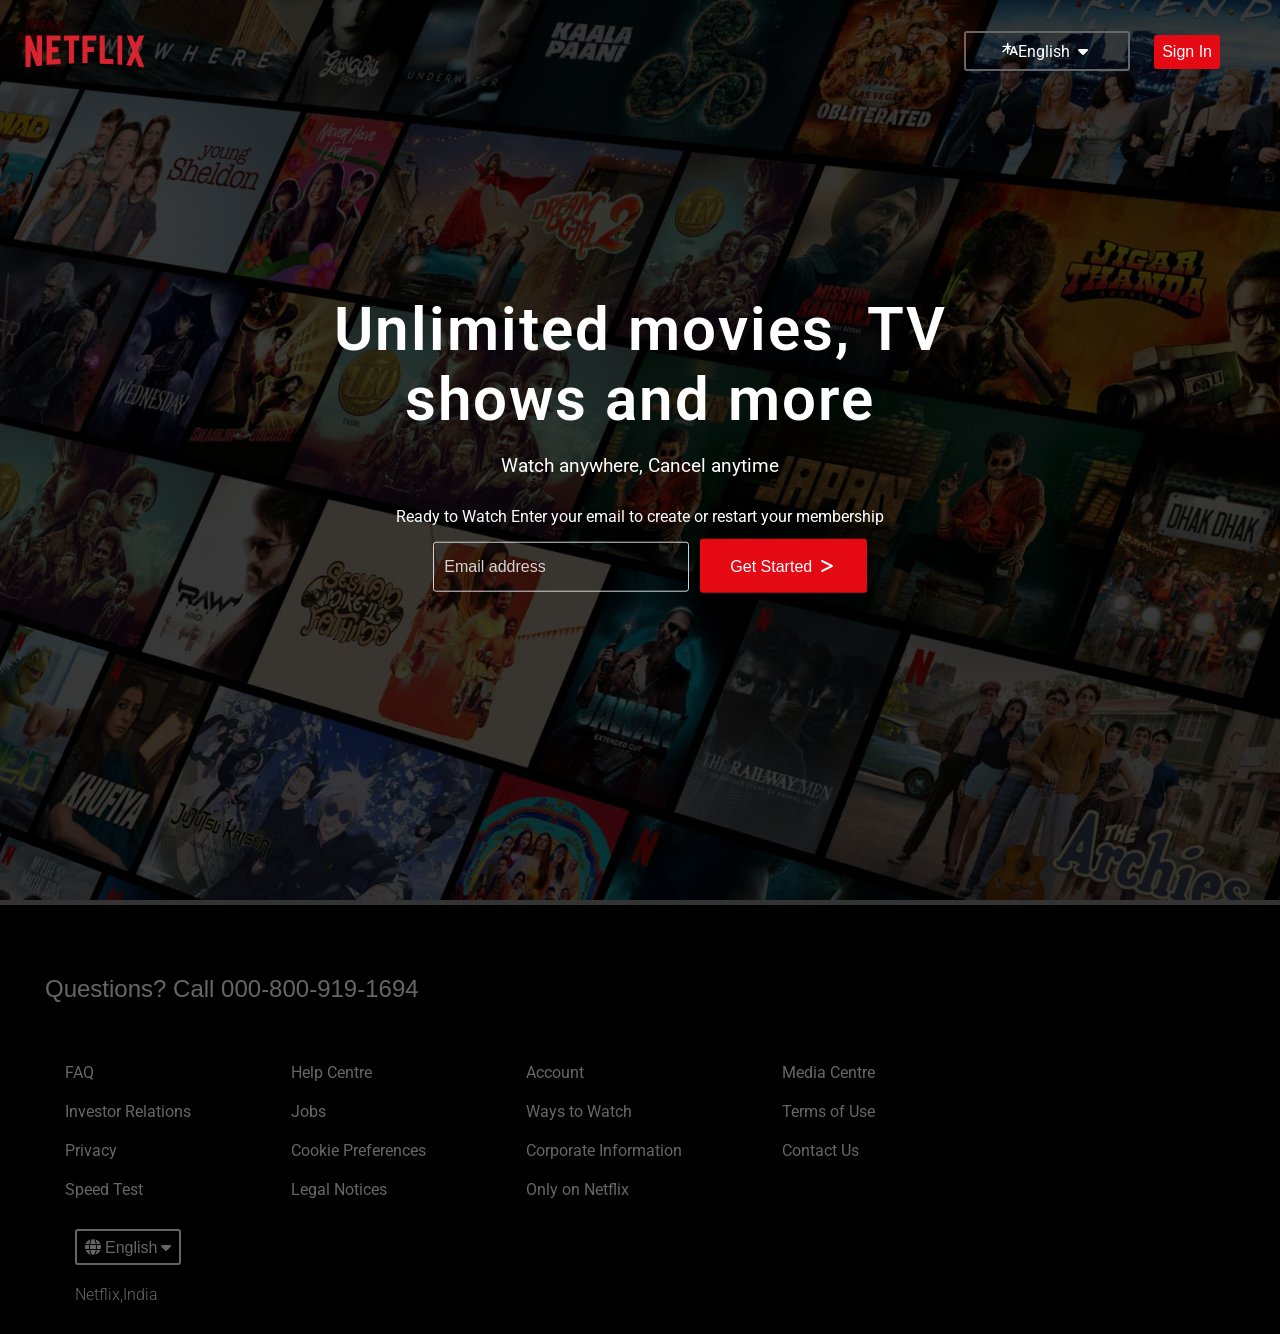
<file: index.html>
<!DOCTYPE html>
<html lang="en">

<head>
  <meta charset="UTF-8">
  <meta name="viewport" content="width=device-width, initial-scale=1.0">
  <title>Home</title>
  <link rel="stylesheet" href="first.css">
  <link rel="stylesheet" href="https://cdnjs.cloudflare.com/ajax/libs/font-awesome/6.5.1/css/all.min.css">
  <link rel="shortcut icon" href="https://cdn4.iconfinder.com/data/icons/logos-and-brands/512/227_Netflix_logo-512.png"
    type="image/x-icon">
</head>

<body>
  <div class="header">
    <nav>
      <img src="assests/logo.png" class="logo" alt="">
      <div>
        <button class="language"><svg width="16" height="16" viewBox="0 0 16 16" fill="none"
            xmlns="http://www.w3.org/2000/svg" class="default-ltr-cache-4z3qvp e1svuwfo1" data-name="Languages"
            aria-hidden="true">
            <path fill-rule="evenodd" clip-rule="evenodd"
              d="M10.7668 5.33333L10.5038 5.99715L9.33974 8.9355L8.76866 10.377L7.33333 14H9.10751L9.83505 12.0326H13.4217L14.162 14H16L12.5665 5.33333H10.8278H10.7668ZM10.6186 9.93479L10.3839 10.5632H11.1036H12.8856L11.6348 7.2136L10.6186 9.93479ZM9.52722 4.84224C9.55393 4.77481 9.58574 4.71045 9.62211 4.64954H6.41909V2H4.926V4.64954H0.540802V5.99715H4.31466C3.35062 7.79015 1.75173 9.51463 0 10.4283C0.329184 10.7138 0.811203 11.2391 1.04633 11.5931C2.55118 10.6795 3.90318 9.22912 4.926 7.57316V12.6667H6.41909V7.51606C6.81951 8.15256 7.26748 8.76169 7.7521 9.32292L8.31996 7.88955C7.80191 7.29052 7.34631 6.64699 6.9834 5.99715H9.06968L9.52722 4.84224Z"
              fill="currentColor"></path>
          </svg>English <i class="fa-solid fa-caret-down"></i></button>
        <a href="loginpage.html"><button class="Signin">Sign In</button></a>

      </div>
    </nav>
    <div class="header-title">
      <h1>Unlimited movies, TV shows and more</h1>
      <h3>Watch anywhere, Cancel anytime</h3>
      <p>Ready to Watch Enter your email to create or restart your membership</p>
      <div class="email-form">
        <input type="Email" placeholder="Email address" required>
        <button>Get Started <i class="fa-solid fa-greater-than"></i></button>
      </div>
    </div>
  </div>
  <footer>
    <h1>Questions? Call 000-800-919-1694</h1>
    <div class="row">
      <div class="col">
        <a href="">FAQ</a>
        <a href="">Investor Relations</a>
        <a href="">Privacy</a>
        <a href="">Speed Test</a>
      </div>
      <div class="col">
        <a href="">Help Centre</a>
        <a href="">Jobs</a>
        <a href="">Cookie Preferences</a>
        <a href="">Legal Notices</a>
      </div>

      <div class="col">
        <a href="">Account</a>
        <a href="">Ways to Watch</a>
        <a href="">Corporate Information</a>
        <a href="welcome.html">Only on Netflix</a>
      </div>

      <div class="col">
        <a href="">Media Centre</a>
        <a href="">Terms of Use</a>
        <a href="">Contact Us</a>
      </div>
    </div>
    <button class="lang"><i class="fa-solid fa-globe"></i>English<i class="fa-solid fa-caret-down"></i></button>
    <h3 class="country">Netflix,India</h1>
  </footer>
</body>

</html>
</file>
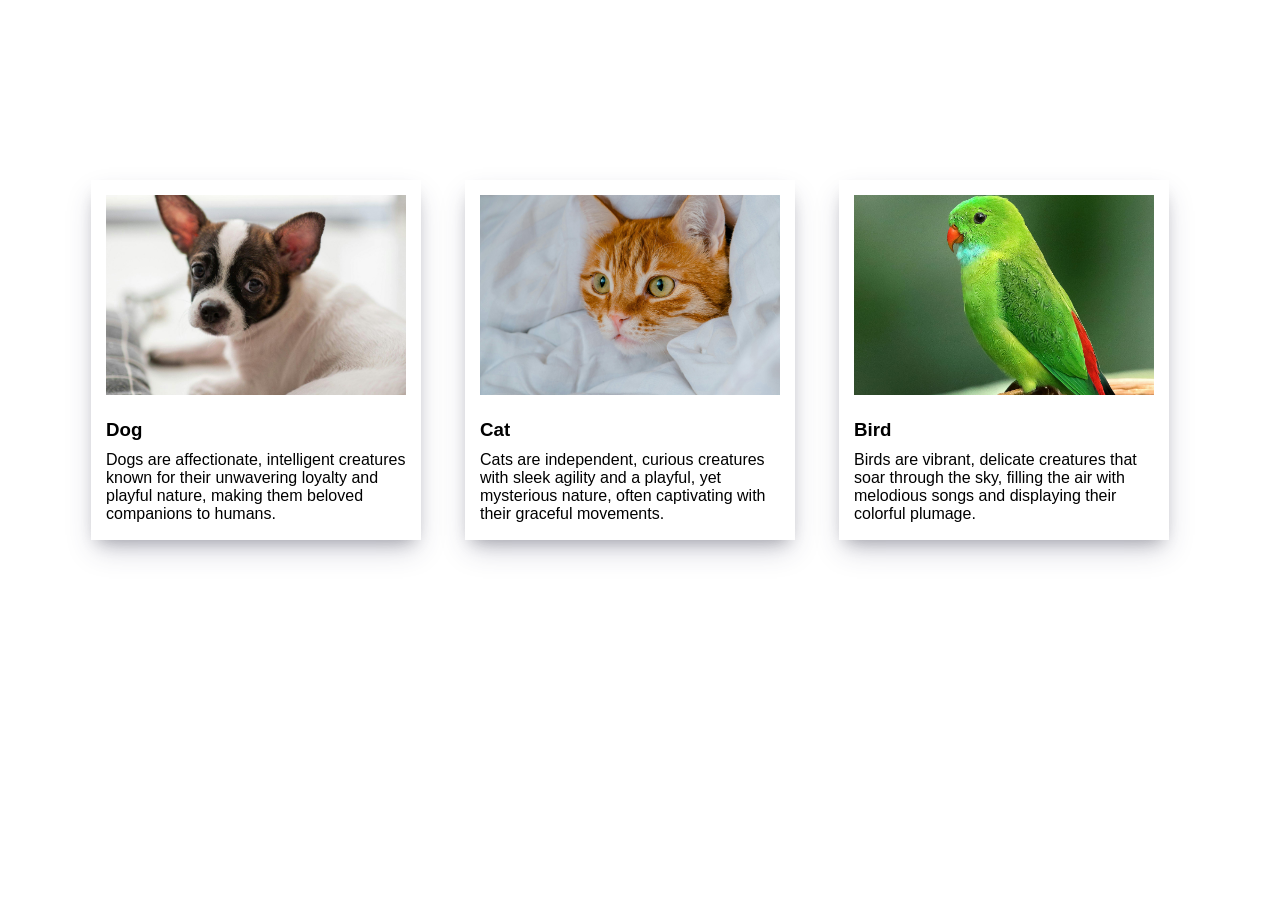
<file: cards.html>
<!DOCTYPE html>
<html lang="en">

<head>
  <meta charset="UTF-8">
  <meta name="viewport" content="width=device-width, initial-scale=1.0">
  <title>Cards</title>
  <link rel="stylesheet" href="cards.css">
</head>

<body>
    <div class="cards">
      <div class="card">
        <div class="image">
          <img src="assests/dog.jpg" alt="dog">
        </div>
        <div class="title">
          <div class="tit">
            <h3>Dog</h3>
          </div>
          <div class="desc">
            <p>Dogs are affectionate, intelligent creatures known for their unwavering loyalty and playful nature,
              making them beloved companions to humans.</p>
          </div>
        </div>
      </div>
      <div class="card">
        <div class="image">
          <img src="assests/cat.jpg" alt="dog">
        </div>
        <div class="title">
          <div class="tit">
            <h3>Cat</h3>
          </div>
          <div class="desc">
            <p>Cats are independent, curious creatures with sleek agility and a playful, yet mysterious nature, often
              captivating with their graceful movements.</p>
          </div>
        </div>
      </div>
      <div class="card">
        <div class="image">
          <img src="assests/bird.jpg" alt="dog">
        </div>
        <div class="title">
          <div class="tit">
            <h3>Bird</h3>
          </div>
          <div class="desc">
            <p>Birds are vibrant, delicate creatures that soar through the sky, filling the air with melodious songs and
              displaying their colorful plumage.</p>
          </div>
        </div>
      </div>
    </div>
</body>

</html>
</file>
<file: first.css>
@import url('https://fonts.googleapis.com/css2?family=Poppins:wght@400;500;600;700;800;900&family=Roboto:wght@400;500;700;900&display=swap');
*{
    margin: 0;
    padding: 0;
    box-sizing: border-box;
}
body{
    background: #000;
    color: #fff;
    font-family: 'Roboto', sans-serif;
}
.header{
    width: 100%;
    height: 100vh;
    background-image:linear-gradient(rgba(0,0,0,0.7),rgba(0,0,0,0.7)) ,url(assests/backgroundimg.jpg);
    background-repeat: no-repeat;
    background-position: center;
    background-size: cover;
    position: relative;
    padding: 10px;
}
nav{
    display: flex;
    justify-content: space-between;
    align-items: center;
    padding: 10px 0px;
}
nav .logo{
    width: 150px;
}
nav button{
    border: none;
    outline: none;
}
nav .language{
    background: transparent;
    border: 2px solid #666;
    font-size: 1rem;
    color: #fff;
    border-radius: 3px;
    margin: 10px 20px 10px 0px;
    padding: 6px 36px;
    font-family: 'Roboto', sans-serif;
}
nav .Signin{
    background-color:#E50914;
    border: none;
    border-radius: 3px;
    color: #fff;
    font-size: 1rem;
    margin: 10px 50px 10px 0px;
    padding: 8px;
    
}
nav .Signin:hover{
    cursor: pointer;
}
.header-title{
    position: absolute;
    top: 50%;
    left: 50%;
    transform: translate(-50%,-50%);
    text-align: center;
}
.header-title h1{
    font-size: 60px;
    font-weight: 600;
    letter-spacing: 2px;
    line-height: 70px;
    max-width: 1300px;
    margin-bottom: 20px;
}
.header-title h3{
    font-weight: 400;
    margin-bottom: 30px;
}
.email-form input{
  flex: 1;
  border: 0;
  outline: 0;
  margin-left: 20px;
  width: 40%;
  height: 50px;
  background-color: transparent;
  border: 1px solid #d4d3d3;
  border-radius: 3px;
  margin-right: 7px;
} 
.email-form{
  margin: 2% 0%;
}
.email-form button{
  background-color: #E50914;
  border: 0;
  outline: 0;
  color: #fff;
  font-size: 1rem;
  cursor: pointer;
  padding: 15px 30px;
  border-radius: 3px;
}
.email-form input::placeholder{
  font-size: 1rem;
  font-weight: 400;
  padding: 0px 10px;
  color: #d4d3d3;
}
footer{
  padding: 40px 15px 10px;
  border-top: 5px solid #333;
  color: #666;
}
footer h1{
  font-size: 1.5rem;
  font-weight: 400;
  font-family: Arial, Helvetica, sans-serif;
  margin: 30px;
}
footer .row{
  display: flex;
  align-items: flex-start ;
  padding: 10px 0px;
}
footer .col{
  margin: 10px 50px;
}
footer .col a{
  text-decoration:none;
  color: #666;
  font-size: 1rem;
  display: block;
  padding: 10px 0px;
}
.lang{
  background: transparent;
  border: 2px solid#666;
  font-size: 1rem;
  border-radius: 3px;
  color: #666;
  margin-left: 60px;
  padding: 4px;
}
.country{
  padding: 20px 60px;
  font-size: 1rem ;
  color: #666;
  font-weight: 300;
}
i{
  padding:4px;
}
</file>
<file: cards.css>
*{
  margin: 0;
  padding: 0;
  box-sizing: border-box;
  
}

.cards{
  display: flex;
  justify-content: center;
  transform: translateY(50%);
  font-family: Arial, Helvetica, sans-serif;
  flex-wrap: wrap;
  gap: 1.5rem;
}
.card{
  max-width: 100%;
  height: 360px;
  padding: 15px;
  box-shadow: rgba(50, 50, 93, 0.25) 0px 13px 27px -5px, rgba(0, 0, 0, 0.3) 0px 8px 16px -8px;
  margin-right: 20px;
  transition: transform 0.420ms ease;
}
.card img{
  width: 300px;
  height:200px;
  object-fit: cover;
  margin-bottom:20px;
}
.title{
  
  max-width: 100%;
}
.desc{
  margin-top: 10px;
  width: 300px;
}
.card:hover{
  transform: scale(1.05);
  box-shadow: rgba(255, 105, 180, 0.48) 6px 2px 16px 0px, rgba(255, 105, 180, 0.8) -6px -2px 16px 0px;
}
</file>
